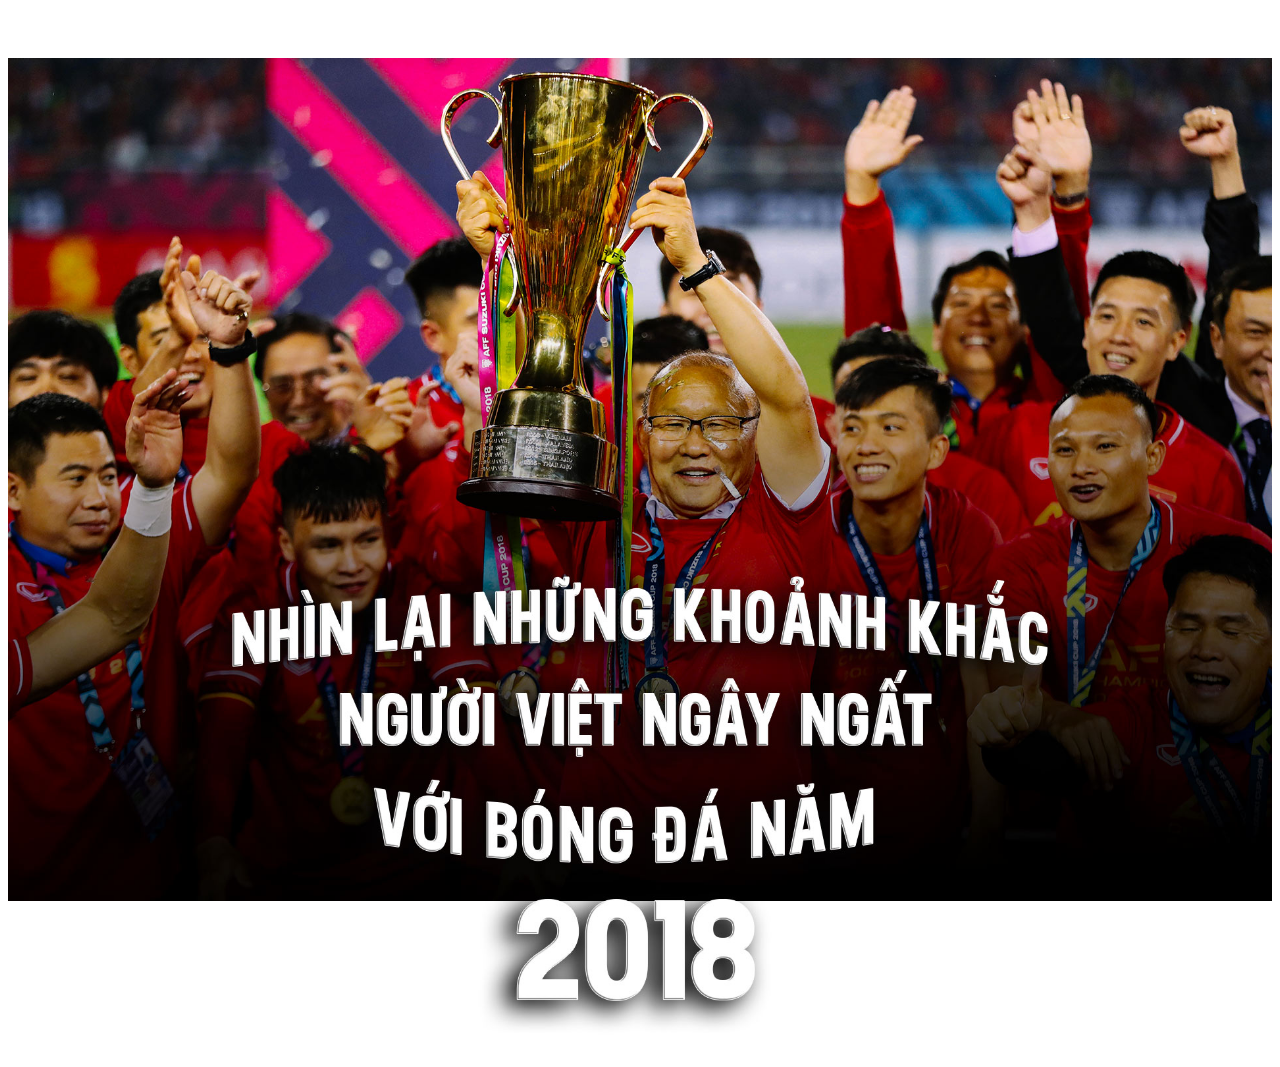
<file: magazine/Mẫu 1 - Ảnh đơn fullpage/index.html>
<!DOCTYPE html>
<html>
<head>
	<meta charset="UTF-8">
	<meta name="viewport" content="width=device-width, initial-scale=1.0">
	<script src="jquery.min.js"></script>
	<script src="wow.min.js"></script>
	<script src="custom.js"></script>
	<link rel="stylesheet" type="text/css" href="animate.min.css">
	<link rel="stylesheet" type="text/css" href="style.css">
</head>
<body>
	<div class="imgFullPage_1anh">
		<div class="mg-wrapper">
			<div class="mg-featured clearfix imgFull_1anh"><img data-df-rules="width>=1600;height>=900;file_size<2MB;type=png,jpg" data-is-df-image alt="" class="fullscreen1 wow fadeIn" data-wow-duration="2.5s" data-wow-offset="10" src="image.jpg" style="visibility: visible; animation-duration: 2.5s; animation-name: fadeIn;"></div>
		</div>
	</div>
</body>
</html>
</file>
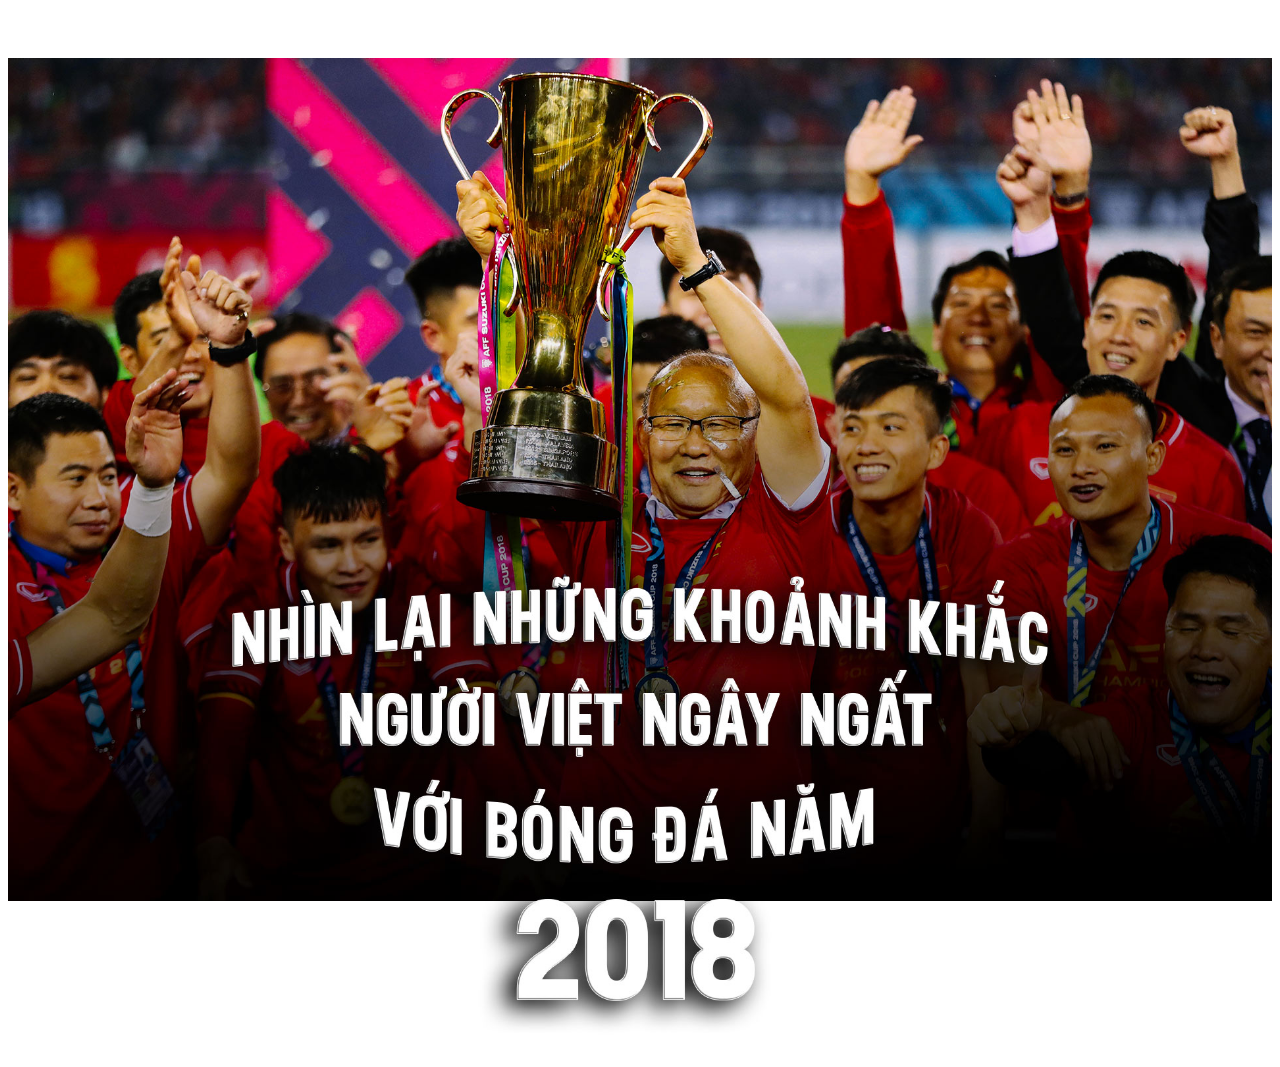
<file: magazine/Mẫu 1- Ảnh đơn fullpage/index.html>
<!DOCTYPE html>
<html>
<head>
	<meta charset="UTF-8">
	<meta name="viewport" content="width=device-width, initial-scale=1.0">
	<script src="jquery.min.js"></script>
	<script src="wow.min.js"></script>
	<script src="custom.js"></script>
	<link rel="stylesheet" type="text/css" href="animate.min.css">
	<link rel="stylesheet" type="text/css" href="style.css">
</head>
<body>
	<div class="imgFullPage">
		<div class="mg-wrapper">
			<div class="mg-featured clearfix imgFull"><img data-df-rules="width>=1600;height>=900;file_size<2MB;type=png,jpg" data-is-df-image alt="" class="fullscreen1 wow fadeIn" data-wow-duration="2.5s" data-wow-offset="10" src="image.jpg" style="visibility: visible; animation-duration: 2.5s; animation-name: fadeIn;"></div>
		</div>
	</div>
</body>
</html>
</file>
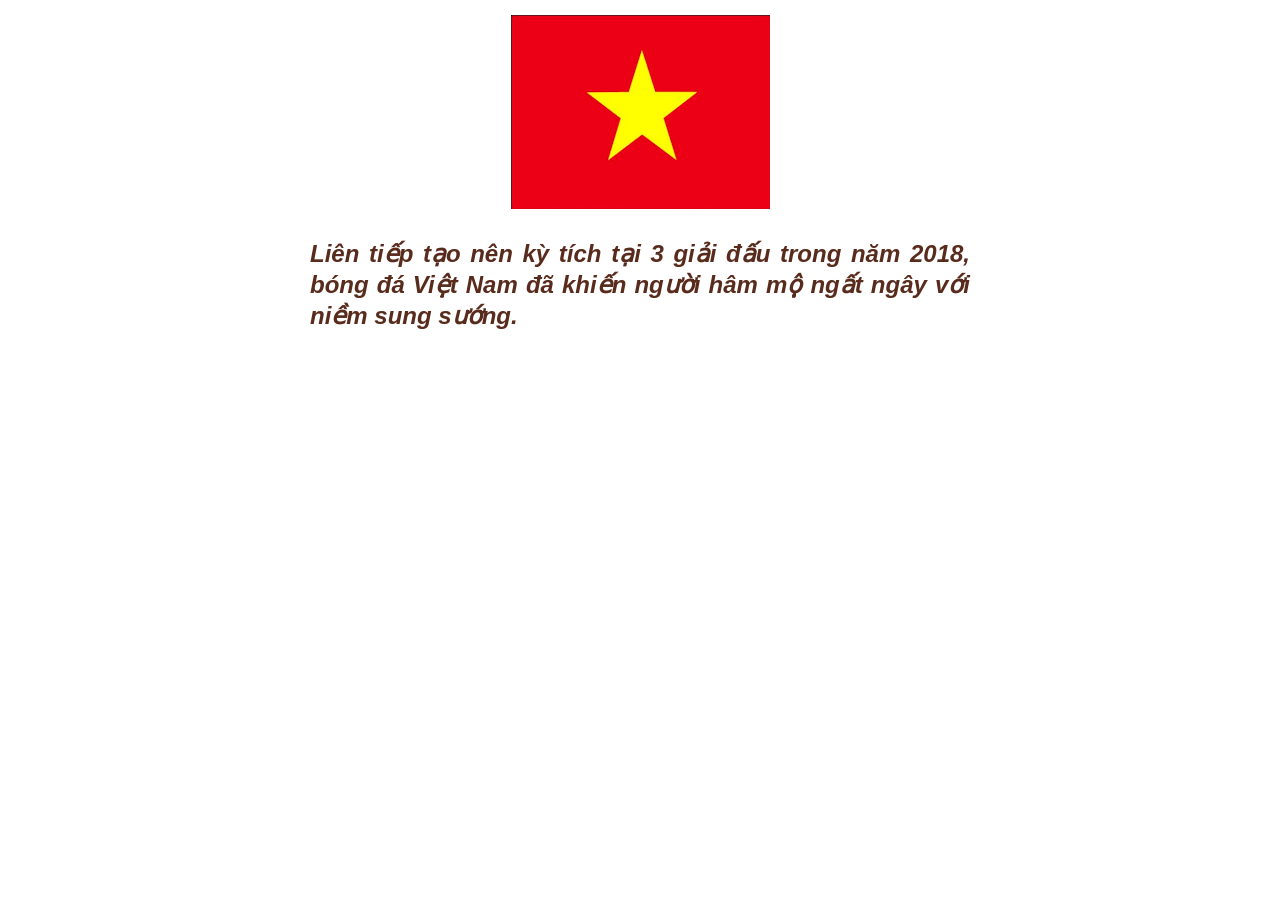
<file: magazine/Mẫu 10 - Ảnh nhỏ phía trên, text phía dưới - hiệu ứng trượt từ phải vào/index.html>
<!DOCTYPE html>
<html>
<head>
	<meta charset="UTF-8">
	<meta name="viewport" content="width=device-width, initial-scale=1.0">
	<script src="jquery.min.js"></script>
	<script src="wow.min.js"></script>
	<script src="custom.js"></script>
	<link rel="stylesheet" type="text/css" href="animate.min.css">
	<link rel="stylesheet" type="text/css" href="style.css">
</head>
<body>
	<div class="imgText_660px">
		<div class="mg-wrapper">
			<div class="mg-leftanhright clearfix imgTop-textBottom">
				<div class="container-inner">
					<div class="wrapper-contain">
						<p class="mg-text-center"><img data-is-df-image data-df-rules="width<=1920;height<=1080;file_size<5MB;type=png,jpg" alt="" class="fullscreen wow slideInRight" data-wow-duration="2.5s" data-wow-offset="10" src="image.png" style="visibility: visible; animation-duration: 2.5s; animation-name: slideInRight;"></p>
						<div data-is-df-paragraph class="name">
							Liên tiếp tạo nên kỳ tích tại 3 giải đấu trong năm 2018, bóng đá Việt Nam đã khiến người hâm mộ ngất ngây với niềm sung sướng.
						</div>
					</div>
				</div>
			</div>
		</div>
	</div>
</body>
</html>
</file>
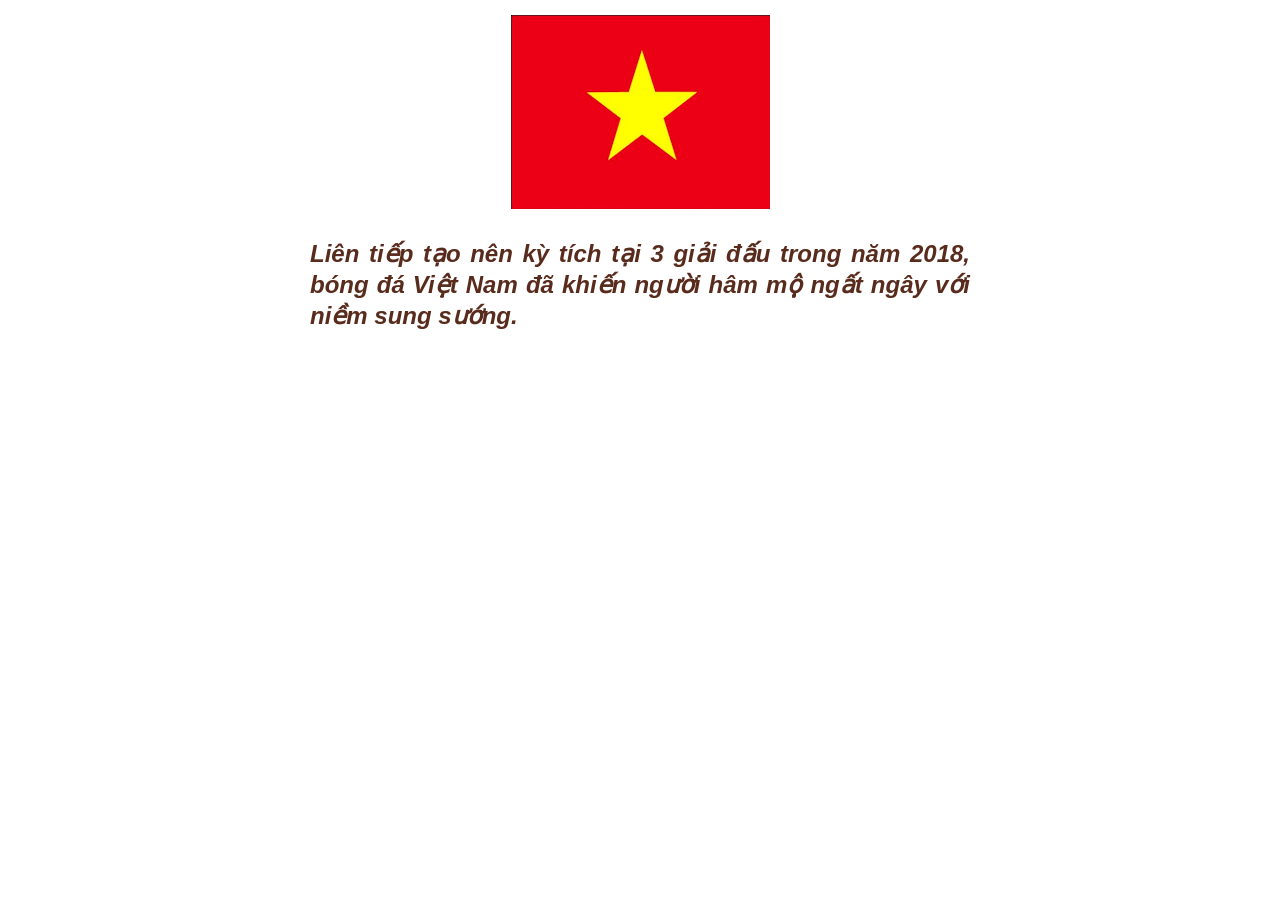
<file: magazine/Mẫu 11 - Ảnh nhỏ phía trên, text phía dưới - hiệu ứng trượt từ dưới lên/index.html>
<!DOCTYPE html>
<html>
<head>
	<meta charset="UTF-8">
	<meta name="viewport" content="width=device-width, initial-scale=1.0">
	<script src="jquery.min.js"></script>
	<script src="wow.min.js"></script>
	<script src="custom.js"></script>
	<link rel="stylesheet" type="text/css" href="animate.min.css">
	<link rel="stylesheet" type="text/css" href="style.css">
</head>
<body>
	<div class="imgText_660px">
		<div class="mg-wrapper">
			<div class="mg-leftanhright clearfix imgTop-textBottom">
				<div class="container-inner">
					<div class="wrapper-contain">
						<p class="mg-text-center"><img data-is-df-image data-df-rules="width<=1920;height<=1080;file_size<5MB;type=png,jpg" alt="" class="fullscreen wow slideInUp" data-wow-duration="2s" data-wow-offset="10" src="image.png" style="visibility: visible; animation-duration: 2s; animation-name: slideInUp;"></p>
						<div data-is-df-paragraph class="name">
							Liên tiếp tạo nên kỳ tích tại 3 giải đấu trong năm 2018, bóng đá Việt Nam đã khiến người hâm mộ ngất ngây với niềm sung sướng.
						</div>
					</div>
				</div>
			</div>
		</div>
	</div>
</body>
</html>
</file>
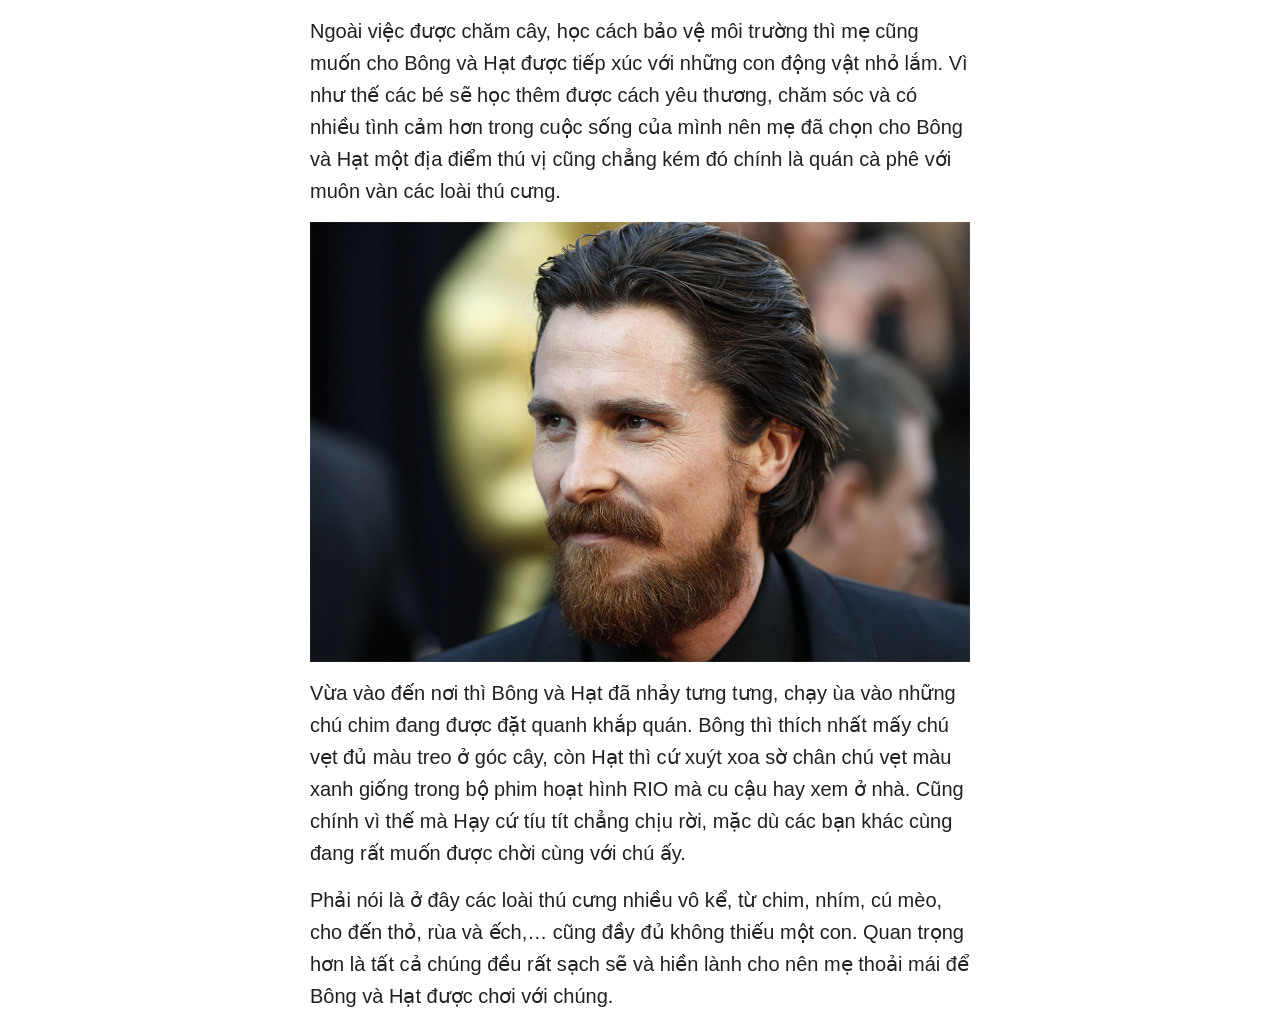
<file: magazine/Mẫu 12 - Ảnh đơn ở giữa text - hiệu ứng ảnh zoom/index.html>
<!DOCTYPE html>
<html>
<head>
	<meta charset="UTF-8">
	<meta name="viewport" content="width=device-width, initial-scale=1.0">
	<script src="jquery.min.js"></script>
	<script src="wow.min.js"></script>
	<script src="custom.js"></script>
	<link rel="stylesheet" type="text/css" href="animate.min.css">
	<link rel="stylesheet" type="text/css" href="style.css">
</head>
<body>
	<div class="anhGiuaText_660px">
		<div class="mg-wrapper clearfix">
			<div class="mg-section-six mg-section">
				<div class="mg-container">
					<div class="width-750" data-is-df-paragraph="" data-df-rules="word_count<1000">
						<p>Ngoài việc được chăm cây, học cách bảo vệ môi trường thì mẹ cũng muốn cho Bông và Hạt được tiếp xúc với những con động vật nhỏ lắm. Vì như thế các bé sẽ học thêm được cách yêu thương, chăm sóc và có nhiều tình cảm hơn trong cuộc sống của mình nên mẹ đã chọn cho Bông và Hạt một địa điểm thú vị cũng chẳng kém đó chính là quán cà phê với muôn vàn các loài thú cưng.</p>
					</div>

					<p><img class="fullscreen mg-anhcenter wow zoomIn" data-wow-duration="2.5s" data-wow-offset="10" data-df-rules="width>=900;height>=600;file_size<1MB;type=png,jpg" data-is-df-image="" src="tp6.png" alt=""></p>

					<div class="width-750" data-is-df-paragraph="" data-df-rules="word_count<1000">
						<p>Vừa vào đến nơi thì Bông và Hạt đã nhảy tưng tưng, chạy ùa vào những chú chim đang được đặt quanh khắp quán. Bông thì thích nhất mấy chú vẹt đủ màu treo ở góc cây, còn Hạt thì cứ xuýt xoa sờ chân chú vẹt màu xanh giống trong bộ phim hoạt hình RIO mà cu cậu hay xem ở nhà. Cũng chính vì thế mà Hạy cứ tíu tít chẳng chịu rời, mặc dù các bạn khác cùng đang rất muốn được chời cùng với chú ấy.</p>

						<p>Phải nói là ở đây các loài thú cưng nhiều vô kể, từ chim, nhím, cú mèo, cho đến thỏ, rùa và ếch,… cũng đầy đủ không thiếu một con. Quan trọng hơn là tất cả chúng đều rất sạch sẽ và hiền lành cho nên mẹ thoải mái để Bông và Hạt được chơi với chúng.</p>
					</div>
				</div>
			</div>
		</div>
	</div>
</body>
</html>
</file>
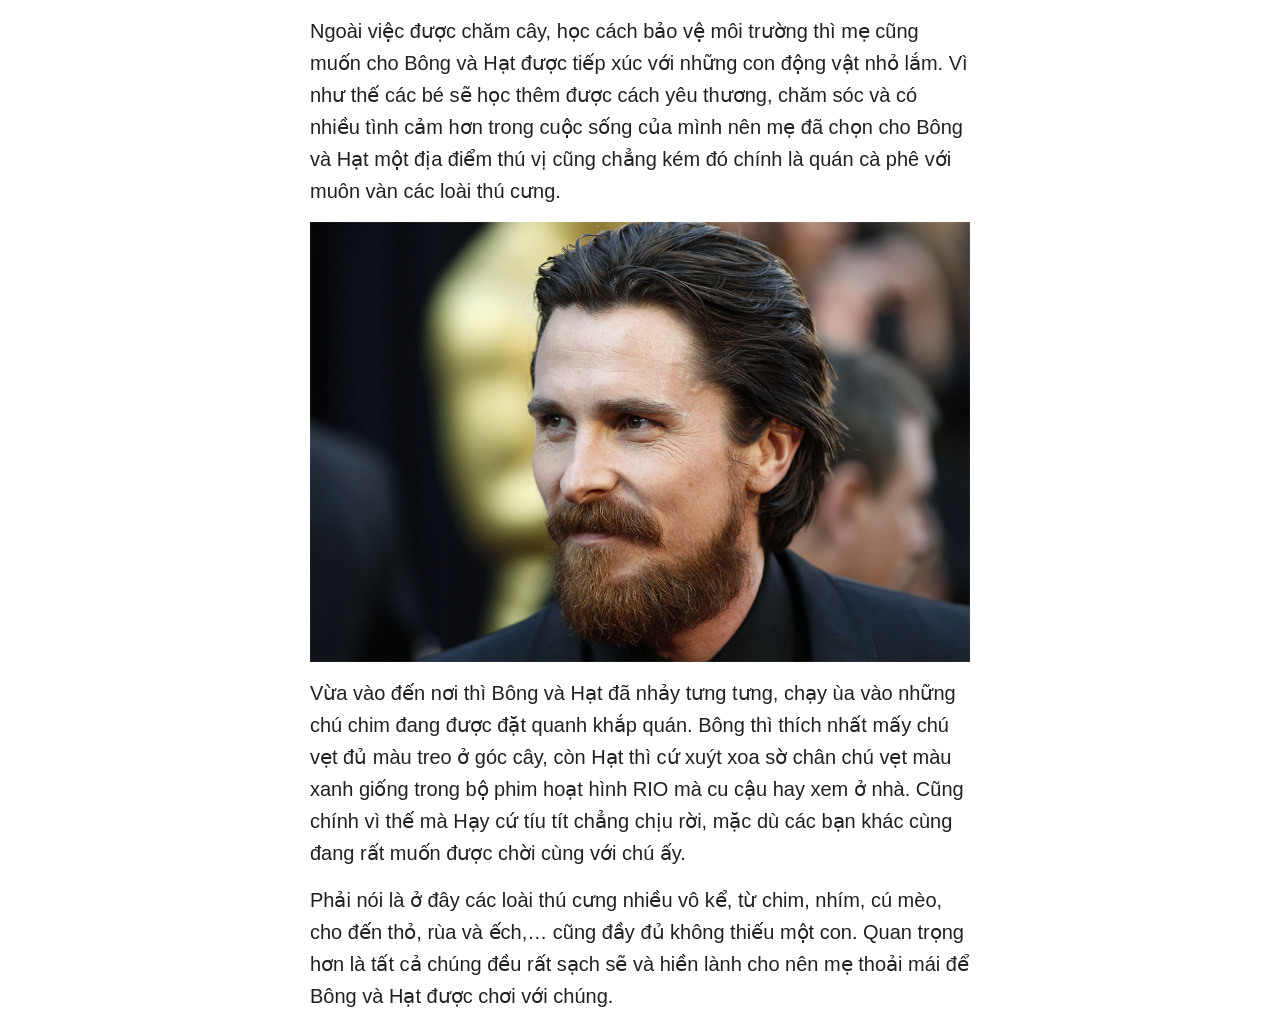
<file: magazine/Mẫu 13 - Ảnh đơn ở giữa text - hiệu ứng ảnh trượt từ trên xuống/index.html>
<!DOCTYPE html>
<html>
<head>
	<meta charset="UTF-8">
	<meta name="viewport" content="width=device-width, initial-scale=1.0">
	<script src="jquery.min.js"></script>
	<script src="wow.min.js"></script>
	<script src="custom.js"></script>
	<link rel="stylesheet" type="text/css" href="animate.min.css">
	<link rel="stylesheet" type="text/css" href="style.css">
</head>
<body>
	<div class="anhGiuaText_660px">
		<div class="mg-wrapper clearfix">
			<div class="mg-section-six mg-section">
				<div class="mg-container">
					<div class="width-750" data-is-df-paragraph="" data-df-rules="word_count<1000">
						<p>Ngoài việc được chăm cây, học cách bảo vệ môi trường thì mẹ cũng muốn cho Bông và Hạt được tiếp xúc với những con động vật nhỏ lắm. Vì như thế các bé sẽ học thêm được cách yêu thương, chăm sóc và có nhiều tình cảm hơn trong cuộc sống của mình nên mẹ đã chọn cho Bông và Hạt một địa điểm thú vị cũng chẳng kém đó chính là quán cà phê với muôn vàn các loài thú cưng.</p>
					</div>

					<p><img class="fullscreen mg-anhcenter wow slideInDown" data-wow-duration="2s" data-wow-offset="10" data-df-rules="width>=900;height>=600;file_size<1MB;type=png,jpg" data-is-df-image="" src="tp6.png" alt=""></p>

					<div class="width-750" data-is-df-paragraph="" data-df-rules="word_count<1000">
						<p>Vừa vào đến nơi thì Bông và Hạt đã nhảy tưng tưng, chạy ùa vào những chú chim đang được đặt quanh khắp quán. Bông thì thích nhất mấy chú vẹt đủ màu treo ở góc cây, còn Hạt thì cứ xuýt xoa sờ chân chú vẹt màu xanh giống trong bộ phim hoạt hình RIO mà cu cậu hay xem ở nhà. Cũng chính vì thế mà Hạy cứ tíu tít chẳng chịu rời, mặc dù các bạn khác cùng đang rất muốn được chời cùng với chú ấy.</p>

						<p>Phải nói là ở đây các loài thú cưng nhiều vô kể, từ chim, nhím, cú mèo, cho đến thỏ, rùa và ếch,… cũng đầy đủ không thiếu một con. Quan trọng hơn là tất cả chúng đều rất sạch sẽ và hiền lành cho nên mẹ thoải mái để Bông và Hạt được chơi với chúng.</p>
					</div>
				</div>
			</div>
		</div>
	</div>
</body>
</html>
</file>
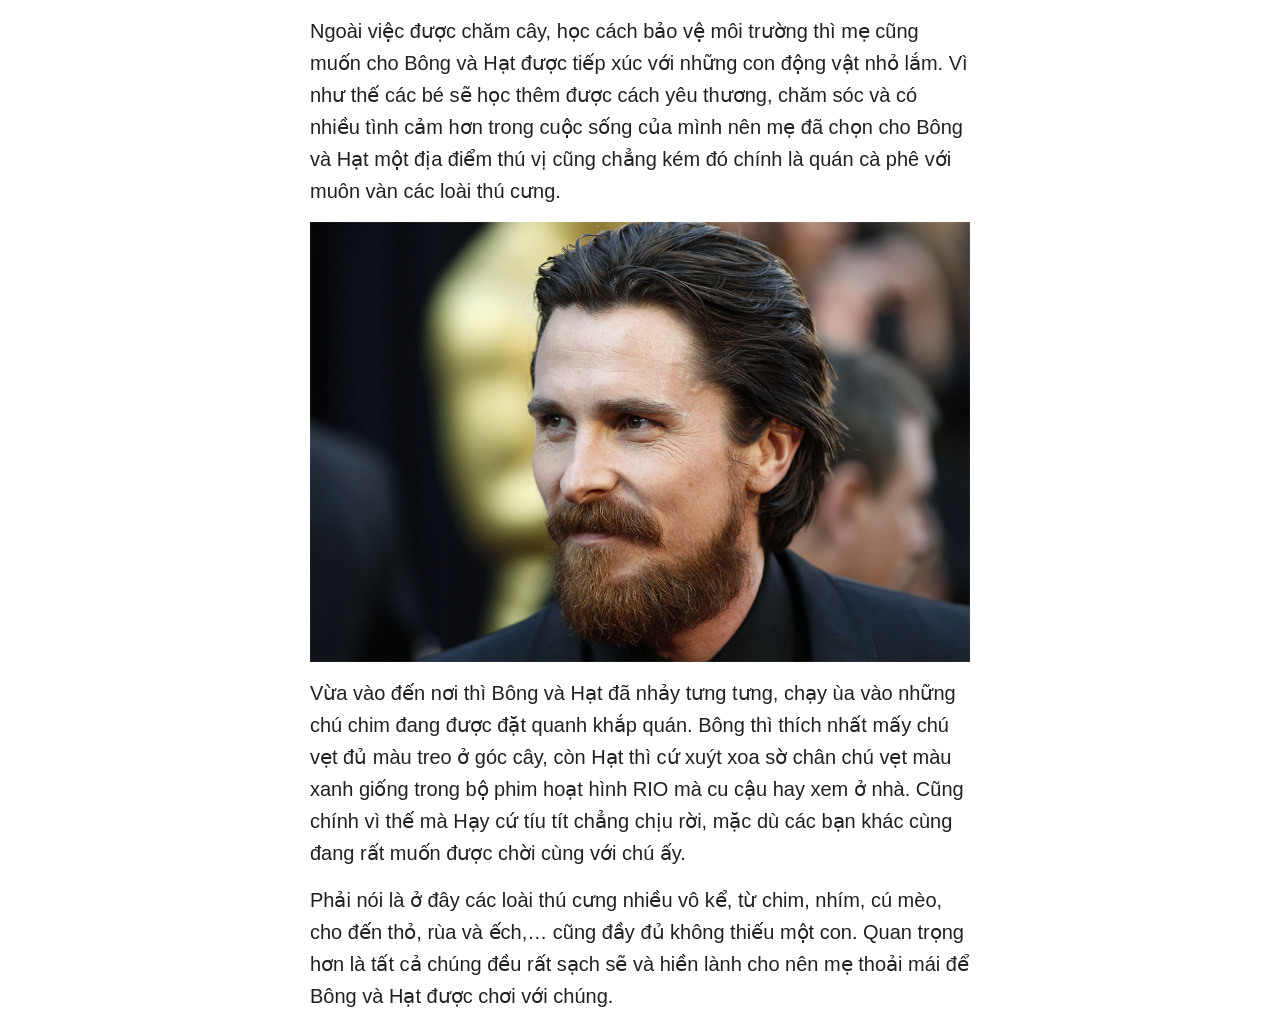
<file: magazine/Mẫu 14 - Ảnh đơn ở giữa text - hiệu ứng ảnh trượt từ phải vào/index.html>
<!DOCTYPE html>
<html>
<head>
	<meta charset="UTF-8">
	<meta name="viewport" content="width=device-width, initial-scale=1.0">
	<script src="jquery.min.js"></script>
	<script src="wow.min.js"></script>
	<script src="custom.js"></script>
	<link rel="stylesheet" type="text/css" href="animate.min.css">
	<link rel="stylesheet" type="text/css" href="style.css">
</head>
<body>
	<div class="anhGiuaText_660px">
		<div class="mg-wrapper clearfix">
			<div class="mg-section-six mg-section">
				<div class="mg-container">
					<div class="width-750" data-is-df-paragraph="" data-df-rules="word_count<1000">
						<p>Ngoài việc được chăm cây, học cách bảo vệ môi trường thì mẹ cũng muốn cho Bông và Hạt được tiếp xúc với những con động vật nhỏ lắm. Vì như thế các bé sẽ học thêm được cách yêu thương, chăm sóc và có nhiều tình cảm hơn trong cuộc sống của mình nên mẹ đã chọn cho Bông và Hạt một địa điểm thú vị cũng chẳng kém đó chính là quán cà phê với muôn vàn các loài thú cưng.</p>
					</div>

					<p><img class="fullscreen mg-anhcenter wow slideInRight" data-wow-duration="2.5s" data-wow-offset="10" data-df-rules="width>=900;height>=600;file_size<1MB;type=png,jpg" data-is-df-image="" src="tp6.png" alt=""></p>

					<div class="width-750" data-is-df-paragraph="" data-df-rules="word_count<1000">
						<p>Vừa vào đến nơi thì Bông và Hạt đã nhảy tưng tưng, chạy ùa vào những chú chim đang được đặt quanh khắp quán. Bông thì thích nhất mấy chú vẹt đủ màu treo ở góc cây, còn Hạt thì cứ xuýt xoa sờ chân chú vẹt màu xanh giống trong bộ phim hoạt hình RIO mà cu cậu hay xem ở nhà. Cũng chính vì thế mà Hạy cứ tíu tít chẳng chịu rời, mặc dù các bạn khác cùng đang rất muốn được chời cùng với chú ấy.</p>

						<p>Phải nói là ở đây các loài thú cưng nhiều vô kể, từ chim, nhím, cú mèo, cho đến thỏ, rùa và ếch,… cũng đầy đủ không thiếu một con. Quan trọng hơn là tất cả chúng đều rất sạch sẽ và hiền lành cho nên mẹ thoải mái để Bông và Hạt được chơi với chúng.</p>
					</div>
				</div>
			</div>
		</div>
	</div>
</body>
</html>
</file>
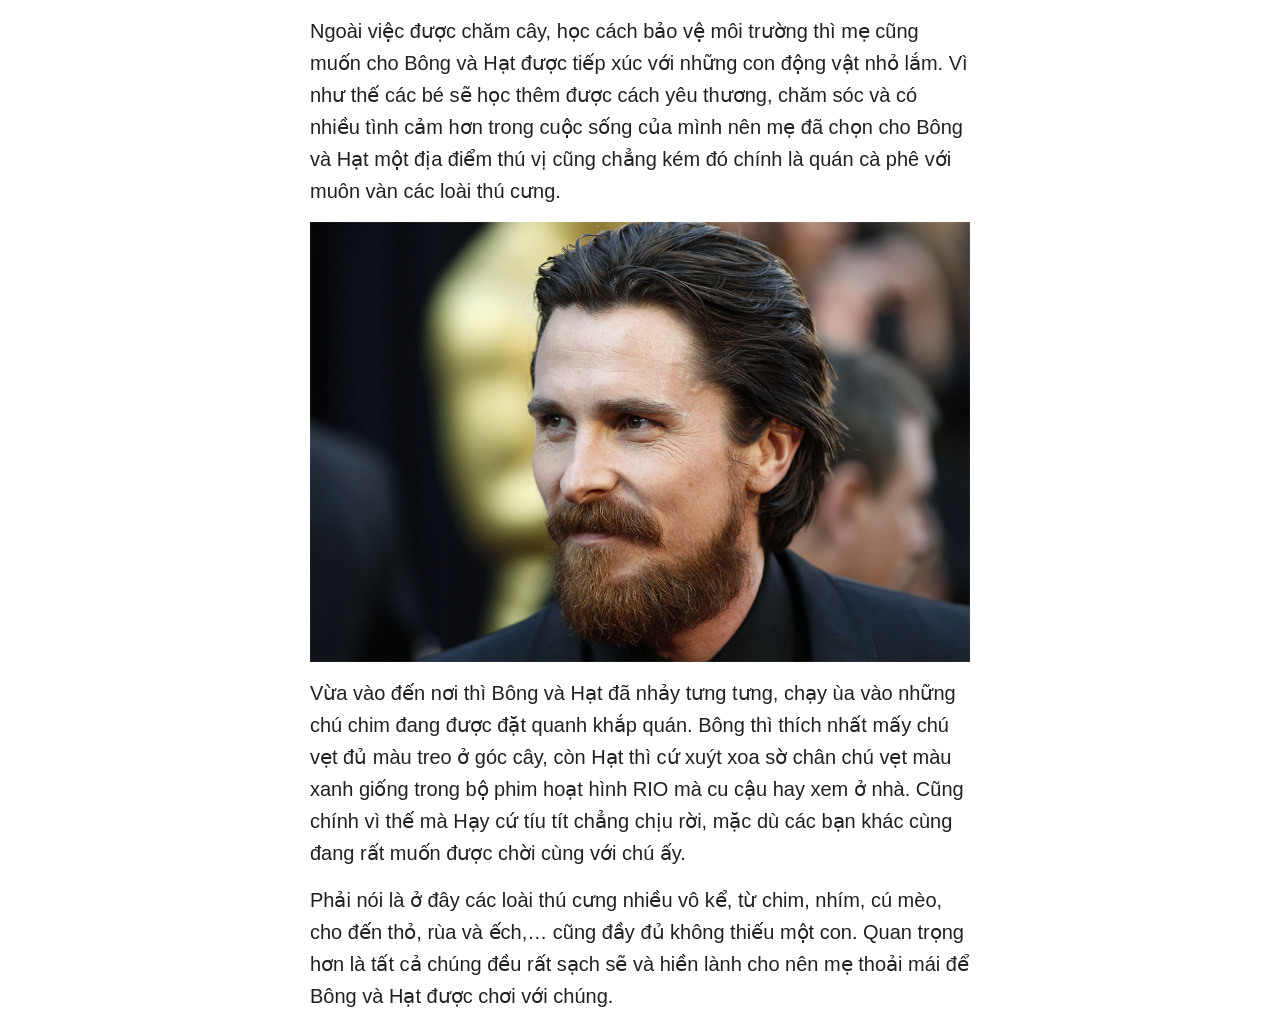
<file: magazine/Mẫu 14 - Ảnh đơn ở giữa text - hiệu ứng ảnh trượt từ trái vào/index.html>
<!DOCTYPE html>
<html>
<head>
	<meta charset="UTF-8">
	<meta name="viewport" content="width=device-width, initial-scale=1.0">
	<script src="jquery.min.js"></script>
	<script src="wow.min.js"></script>
	<script src="custom.js"></script>
	<link rel="stylesheet" type="text/css" href="animate.min.css">
	<link rel="stylesheet" type="text/css" href="style.css">
</head>
<body>
	<div class="anhGiuaText_660px">
		<div class="mg-wrapper clearfix">
			<div class="mg-section-six mg-section">
				<div class="mg-container">
					<div class="width-750" data-is-df-paragraph="" data-df-rules="word_count<1000">
						<p>Ngoài việc được chăm cây, học cách bảo vệ môi trường thì mẹ cũng muốn cho Bông và Hạt được tiếp xúc với những con động vật nhỏ lắm. Vì như thế các bé sẽ học thêm được cách yêu thương, chăm sóc và có nhiều tình cảm hơn trong cuộc sống của mình nên mẹ đã chọn cho Bông và Hạt một địa điểm thú vị cũng chẳng kém đó chính là quán cà phê với muôn vàn các loài thú cưng.</p>
					</div>

					<p><img class="fullscreen mg-anhcenter wow slideInLeft" data-wow-duration="2.5s" data-wow-offset="10" data-df-rules="width>=900;height>=600;file_size<1MB;type=png,jpg" data-is-df-image="" src="tp6.png" alt=""></p>

					<div class="width-750" data-is-df-paragraph="" data-df-rules="word_count<1000">
						<p>Vừa vào đến nơi thì Bông và Hạt đã nhảy tưng tưng, chạy ùa vào những chú chim đang được đặt quanh khắp quán. Bông thì thích nhất mấy chú vẹt đủ màu treo ở góc cây, còn Hạt thì cứ xuýt xoa sờ chân chú vẹt màu xanh giống trong bộ phim hoạt hình RIO mà cu cậu hay xem ở nhà. Cũng chính vì thế mà Hạy cứ tíu tít chẳng chịu rời, mặc dù các bạn khác cùng đang rất muốn được chời cùng với chú ấy.</p>

						<p>Phải nói là ở đây các loài thú cưng nhiều vô kể, từ chim, nhím, cú mèo, cho đến thỏ, rùa và ếch,… cũng đầy đủ không thiếu một con. Quan trọng hơn là tất cả chúng đều rất sạch sẽ và hiền lành cho nên mẹ thoải mái để Bông và Hạt được chơi với chúng.</p>
					</div>
				</div>
			</div>
		</div>
	</div>
</body>
</html>
</file>
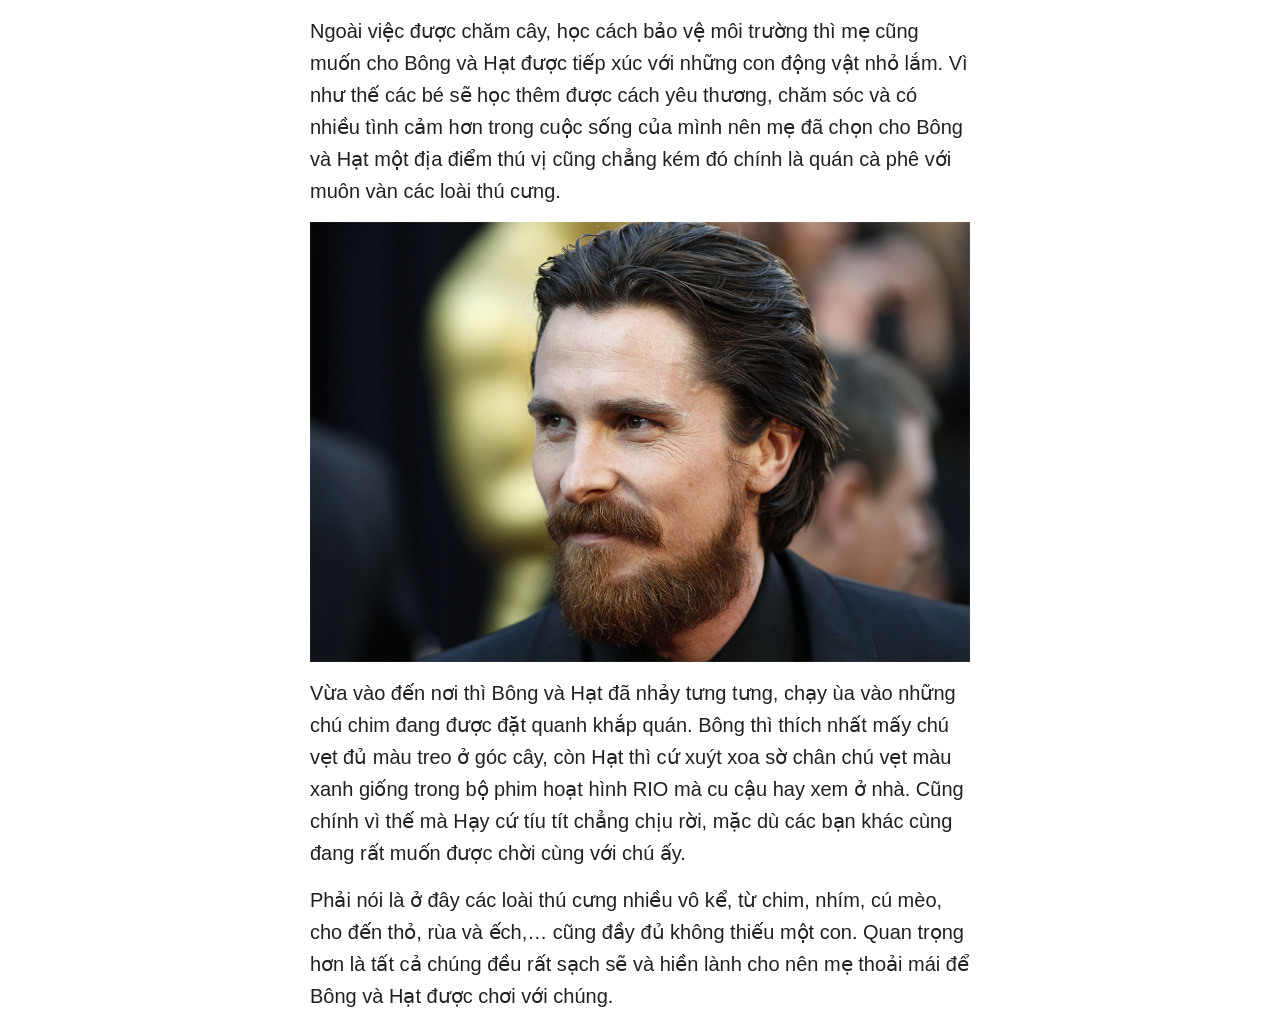
<file: magazine/Mẫu 15 - Ảnh đơn ở giữa text - hiệu ứng trượt từ dưới lên/index.html>
<!DOCTYPE html>
<html>
<head>
	<meta charset="UTF-8">
	<meta name="viewport" content="width=device-width, initial-scale=1.0">
	<script src="jquery.min.js"></script>
	<script src="wow.min.js"></script>
	<script src="custom.js"></script>
	<link rel="stylesheet" type="text/css" href="animate.min.css">
	<link rel="stylesheet" type="text/css" href="style.css">
</head>
<body>
	<div class="anhGiuaText_660px">
		<div class="mg-wrapper clearfix">
			<div class="mg-section-six mg-section">
				<div class="mg-container">
					<div class="width-750" data-is-df-paragraph="" data-df-rules="word_count<1000">
						<p>Ngoài việc được chăm cây, học cách bảo vệ môi trường thì mẹ cũng muốn cho Bông và Hạt được tiếp xúc với những con động vật nhỏ lắm. Vì như thế các bé sẽ học thêm được cách yêu thương, chăm sóc và có nhiều tình cảm hơn trong cuộc sống của mình nên mẹ đã chọn cho Bông và Hạt một địa điểm thú vị cũng chẳng kém đó chính là quán cà phê với muôn vàn các loài thú cưng.</p>
					</div>

					<p><img class="fullscreen mg-anhcenter wow slideInUp" data-wow-duration="2s" data-wow-offset="10" data-df-rules="width>=900;height>=600;file_size<1MB;type=png,jpg" data-is-df-image="" src="tp6.png" alt=""></p>

					<div class="width-750" data-is-df-paragraph="" data-df-rules="word_count<1000">
						<p>Vừa vào đến nơi thì Bông và Hạt đã nhảy tưng tưng, chạy ùa vào những chú chim đang được đặt quanh khắp quán. Bông thì thích nhất mấy chú vẹt đủ màu treo ở góc cây, còn Hạt thì cứ xuýt xoa sờ chân chú vẹt màu xanh giống trong bộ phim hoạt hình RIO mà cu cậu hay xem ở nhà. Cũng chính vì thế mà Hạy cứ tíu tít chẳng chịu rời, mặc dù các bạn khác cùng đang rất muốn được chời cùng với chú ấy.</p>

						<p>Phải nói là ở đây các loài thú cưng nhiều vô kể, từ chim, nhím, cú mèo, cho đến thỏ, rùa và ếch,… cũng đầy đủ không thiếu một con. Quan trọng hơn là tất cả chúng đều rất sạch sẽ và hiền lành cho nên mẹ thoải mái để Bông và Hạt được chơi với chúng.</p>
					</div>
				</div>
			</div>
		</div>
	</div>
</body>
</html>
</file>
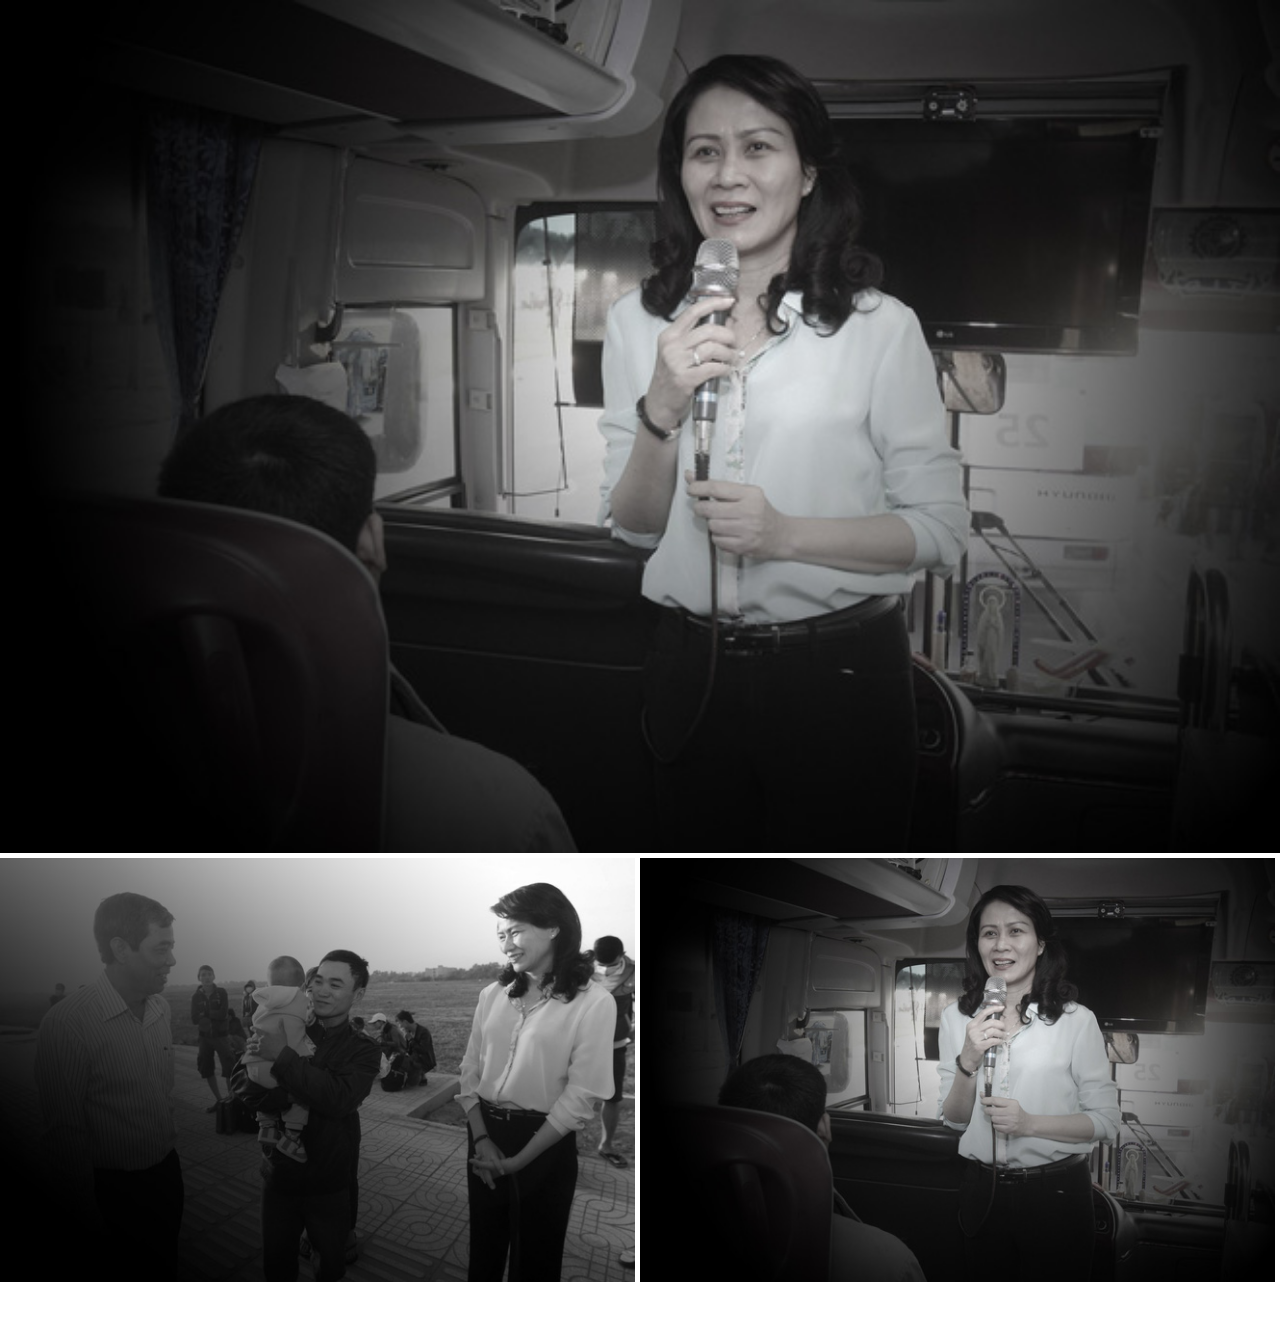
<file: magazine/Mẫu 16 - Chùm 3 ảnh 1 trên 2 dưới/index.html>
<!DOCTYPE html>
<html>
<head>
	<meta charset="UTF-8">
	<meta name="viewport" content="width=device-width, initial-scale=1.0">
	<script src="jquery.min.js"></script>
	<script src="wow.min.js"></script>
	<script src="custom.js"></script>
	<link rel="stylesheet" type="text/css" href="animate.min.css">
	<link rel="stylesheet" type="text/css" href="style.css">
</head>
<body>
	<div class="threePic">
		<div class="mg-wrapper twoImg">
			<div class="mg-leftanhright clearfix">
				<div class="container-inner">
					<div class="text-center">
						<p>
							<img data-is-df-image alt="" class="fullscreen1 wow fadeInDown" src="image1.jpg" style="visibility: visible; animation-duration: 1.5s; animation-name: fadeInDown;">
						</p>
						<p>
							<span class="col_1_3"><span class="row_1_2"><img data-is-df-image alt="" class="fullscreen1 wow fadeInLeft" src="image.jpg" style="visibility: visible; animation-duration: 1.5s; animation-name: fadeInLeft;"></span> </span> 
						</p>
						<p>
							<span class="col_1_3"> <span class="row_1_2"><img data-is-df-image alt="" class="fullscreen1 wow fadeInDown" src="image1.jpg" style="visibility: visible; animation-duration: 1.5s; animation-name: fadeInDown;"></span> </span>
						</p>
					</div>
				</div>
			</div>
		</div>
	</div>
</body>
</html>
</file>
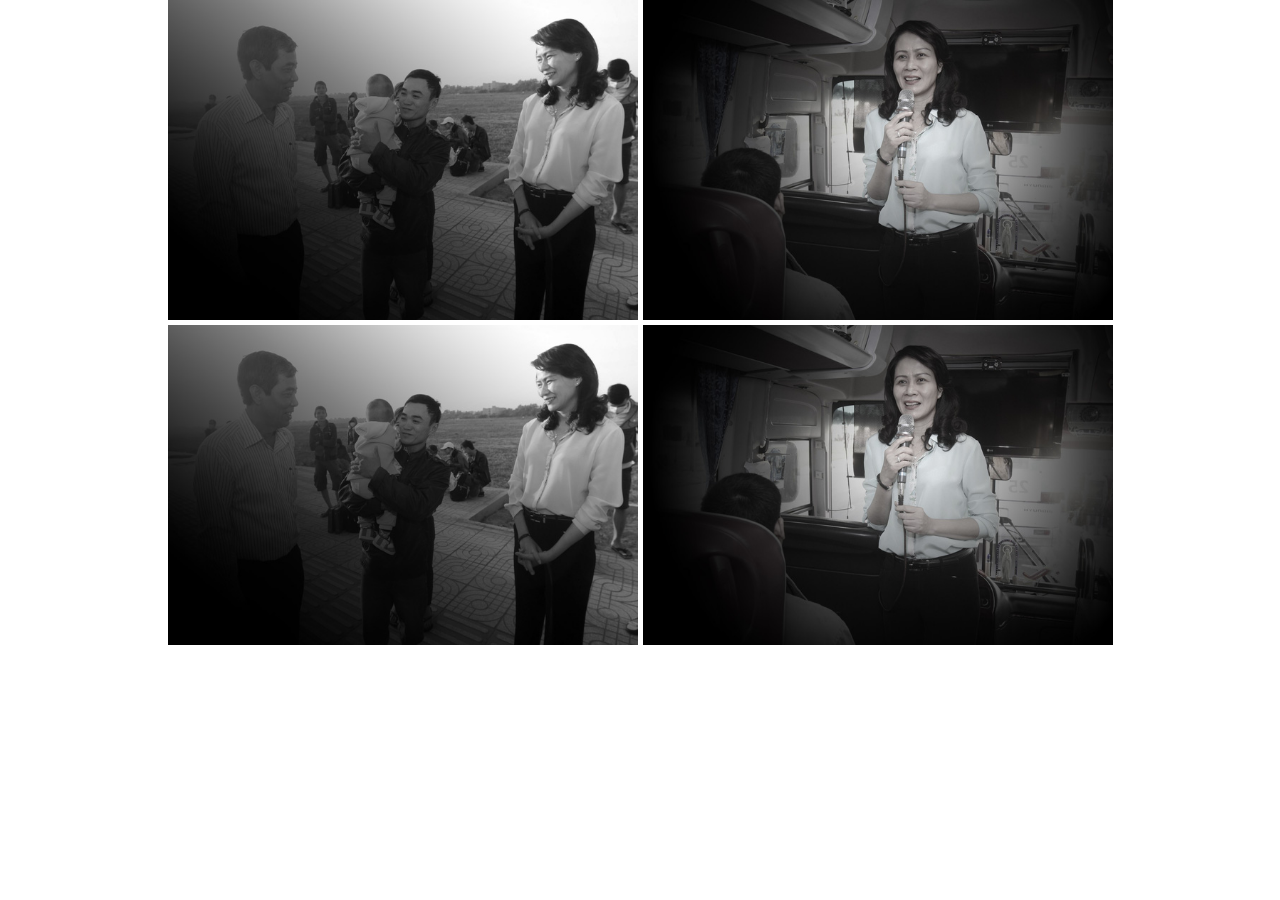
<file: magazine/Mẫu 17 - Chùm 4 ảnh cùng kích thước_ 2 trên 2 dưới/index.html>
<!DOCTYPE html>
<html>
<head>
	<meta charset="UTF-8">
	<meta name="viewport" content="width=device-width, initial-scale=1.0">
	<script src="jquery.min.js"></script>
	<script src="wow.min.js"></script>
	<script src="custom.js"></script>
	<link rel="stylesheet" type="text/css" href="animate.min.css">
	<link rel="stylesheet" type="text/css" href="style.css">
</head>
<body>
	<div class="fourPic">
		<div class="mg-wrapper twoImg">
			<div class="mg-leftanhright clearfix">
				<div class="container-inner">
					<div class="text-center">
						<span class="col_1_3"><span class="row_1_2"><p><img data-is-df-image alt="" class="fullscreen1 wow fadeInLeft" src="image.jpg" style="visibility: visible; animation-duration: 1.5s; animation-name: fadeInLeft;" data-df-rules="width<=470;file_size<5MB;type=png,jpg"></p></span></span> 
						<span class="col_1_3"><span class="row_1_2"><p><img data-is-df-image alt="" class="fullscreen1 wow fadeInDown" src="image1.jpg" style="visibility: visible; animation-duration: 1.5s; animation-name: fadeInDown;" data-df-rules="width<=470;file_size<5MB;type=png,jpg"></p></span></span>

						<span class="col_1_3"><span class="row_1_2"><p><img data-is-df-image alt="" class="fullscreen1 wow fadeInLeft" src="image.jpg" style="visibility: visible; animation-duration: 1.5s; animation-name: fadeInLeft;" data-df-rules="width<=470;file_size<5MB;type=png,jpg"></p></span></span> 
						<span class="col_1_3"><span class="row_1_2"><p><img data-is-df-image alt="" class="fullscreen1 wow fadeInDown" src="image1.jpg" style="visibility: visible; animation-duration: 1.5s; animation-name: fadeInDown;" data-df-rules="width<=470;file_size<5MB;type=png,jpg"></p></span></span>
					</div>
				</div>
			</div>
		</div>
	</div>
</body>
</html>
</file>
<file: magazine/Mẫu 1 - Ảnh đơn fullpage/style.css>
.imgFullPage_1anh{
	padding-top: 50px;
}
.imgFullPage_1anh .clearfix{
	clear: both;
}
.imgFullPage_1anh *, .imgFullPage_1anh *:before, .imgFullPage_1anh *:after{
	-webkit-box-sizing: border-box;
	-moz-box-sizing: border-box;
	-ms-box-sizing: border-box;
	box-sizing: border-box;
}
.imgFullPage_1anh .mg-leftright, .imgFullPage_1anh .mg-leftanhright {
	padding: 0px;
}
.imgFullPage_1anh .container-inner{
	width: 1530px;
	margin: 0 auto;
	text-align: justify;
}
.imgFullPage_1anh .wrapper-contain{
	width: 80%;
	margin: 0 auto;
	padding-top: 0px;
	padding-bottom: 10px;
}
.imgFullPage_1anh .mg-text-center{
	text-align: center;
}
.imgFullPage_1anh .wow{
	visibility: hidden;
}
.imgFullPage_1anh .fullscreen{
	max-width: 100%;
	height: auto;
	width: auto;
}
.imgFullPage_1anh .fullscreen1{
	max-width: 100%;
	height: auto;
	width: 100%;
}
.imgFullPage_1anh .col_1_3{
	width: 50%;
	float: left;
	position: relative;
}
.imgFullPage_1anh .row_1_2 {
	float: left;
	width: 96%;
}
.imgFullPage_1anh .imgFull_1anh{
	margin-bottom: 5px;
}

@media (min-width: 800px){
	.imgFullPage_1anh .container-inner {
		width: 750px;
	}
	.imgFullPage_1anh .wrapper-contain{
		font-size: 22px;
	}
}
@media (min-width: 992px){
	.imgFullPage_1anh .container-inner {
		width: 970px;
	}
}
@media (min-width: 1200px) {
	.imgFullPage_1anh .container-inner {
		width: 1004px;
	}
}
/*end pc*/

@media only screen and (max-width: 800px){
	.imgFullPage_1anh .mg-leftright, .imgFullPage_1anh .mg-leftanhright{
		padding: 0;
	}
	.imgFullPage_1anh .container-inner{
		width: 100%;
	}
	.imgFullPage_1anh .wrapper-contain{
		width: auto;
		margin: 0px 15px;
		-webkit-box-sizing: border-box;
		-moz-box-sizing: border-box;
		box-sizing: border-box;
	}
}
/*end tablet, mobile*/

@media (max-width: 600px){
	.imgFullPage_1anh .col_1_3 .row_1_2, .imgFullPage_1anh .col_1_2 .row_1_2, .imgFullPage_1anh .col_1_3, .imgFullPage_1anh .col_1_2{
		width: 100%;
	}
}
@media screen and (max-width: 768px) {
	.imgFullPage_1anh{
		padding-top: 67px;
	}
}
/*end mobile*/
</file>
<file: magazine/Mẫu 1- Ảnh đơn fullpage/style.css>
.imgFullPage{
	padding-top: 50px;
}
.imgFullPage .clearfix{
	clear: both;
}
.imgFullPage *, .imgFullPage *:before, .imgFullPage *:after{
	-webkit-box-sizing: border-box;
	-moz-box-sizing: border-box;
	-ms-box-sizing: border-box;
	box-sizing: border-box;
}
.imgFullPage .mg-leftright, .imgFullPage .mg-leftanhright {
	padding: 0px;
}
.imgFullPage .container-inner{
	width: 1530px;
	margin: 0 auto;
	text-align: justify;
}
.imgFullPage .wrapper-contain{
	width: 80%;
	margin: 0 auto;
	padding-top: 0px;
	padding-bottom: 10px;
}
.imgFullPage .mg-text-center{
	text-align: center;
}
.imgFullPage .wow{
	visibility: hidden;
}
.imgFullPage .fullscreen{
	max-width: 100%;
	height: auto;
	width: auto;
}
.imgFullPage .fullscreen1{
	max-width: 100%;
	height: auto;
	width: 100%;
}
.imgFullPage .col_1_3{
	width: 50%;
	float: left;
	position: relative;
}
.imgFullPage .row_1_2 {
	float: left;
	width: 96%;
}
.imgFullPage .imgFull{
	margin-bottom: 5px;
}

@media (min-width: 800px){
	.imgFullPage .container-inner {
		width: 750px;
	}
	.imgFullPage .wrapper-contain{
		font-size: 22px;
	}
}
@media (min-width: 992px){
	.imgFullPage .container-inner {
		width: 970px;
	}
}
@media (min-width: 1200px) {
	.imgFullPage .container-inner {
		width: 1004px;
	}
}
/*end pc*/

@media only screen and (max-width: 800px){
	.imgFullPage .mg-leftright, .imgFullPage .mg-leftanhright{
		padding: 0;
	}
	.imgFullPage .container-inner{
		width: 100%;
	}
	.imgFullPage .wrapper-contain{
		width: auto;
		margin: 0px 15px;
		-webkit-box-sizing: border-box;
		-moz-box-sizing: border-box;
		box-sizing: border-box;
	}
}
/*end tablet, mobile*/

@media (max-width: 600px){
	.imgFullPage .col_1_3 .row_1_2, .imgFullPage .col_1_2 .row_1_2, .imgFullPage .col_1_3, .imgFullPage .col_1_2{
		width: 100%;
	}
}
@media screen and (max-width: 768px) {
	.imgFullPage{
		padding-top: 67px;
	}
}
/*end mobile*/
</file>
<file: magazine/Mẫu 10 - Ảnh nhỏ phía trên, text phía dưới - hiệu ứng trượt từ phải vào/style.css>
.imgText_660px .clearfix{
	clear: both;
}
.imgText_660px *{
	margin: 0 auto;
	font-family: Arial,Helvetica,sans-serif;
}
.imgText_660px *, .imgText_660px *:before, .imgText_660px *:after{
	-webkit-box-sizing: border-box;
	-moz-box-sizing: border-box;
	-ms-box-sizing: border-box;
	box-sizing: border-box;
}
.imgText_660px .mg-leftright, .imgText_660px .mg-leftanhright {
	padding: 0px;
}
.imgText_660px .container-inner{
	width: 1530px;
	margin: 0 auto;
	text-align: justify;
}
.imgText_660px .wrapper-contain{
	width: 660px;
	margin: 0 auto;
	padding: 0 0 10px;
}
.imgText_660px .imgTop-textBottom p{
	font-size: 20px!important;
	line-height: 32px!important;
	margin: 15px 0;
	font-family: Arial,Helvetica,sans-serif;
	font-weight: 400;
	color: #223442;
	overflow: hidden;
}
.imgText_660px .mg-text-center{
	text-align: center;
}
.imgText_660px .wow{
	visibility: hidden;
}
.imgText_660px .fullscreen{
	max-width: 100%;
	height: auto;
	width: auto!important;
}
.imgText_660px .imgTop-textBottom .name{
	font-size: 24px;
	font-weight: 600;
	color: #582b1c;
	font-style: oblique;
	margin: 20px 0px;
	font-family: Arial,Helvetica,sans-serif;
	line-height: 1.3;
}

@media (min-width: 800px){
	.imgText_660px .container-inner {
		width: 750px;
	}
	.imgText_660px .wrapper-contain{
		font-size: 22px;
	}
}
@media (min-width: 992px){
	.imgText_660px .container-inner {
		width: 970px;
	}
}
@media (min-width: 1200px) {
	.imgText_660px .container-inner {
		width: 1004px;
	}
}
/*end pc*/

@media only screen and (max-width: 800px){
	.imgText_660px .mg-leftright, .imgText_660px .mg-leftanhright{
		padding: 0;
	}
	.imgText_660px .container-inner{
		width: 100%;
	}
	.imgText_660px .wrapper-contain{
		width: auto;
		margin: 0px 10px;
		-webkit-box-sizing: border-box;
		-moz-box-sizing: border-box;
		box-sizing: border-box;
	}
	.imgText_660px .imgTop-textBottom p, .imgText_660px .imgTop-textBottom .name{
		font-size: 18px !important;
		line-height: 32px !important;
		margin: 5px 0;
	}
}
/*end tablet, mobile*/
</file>
<file: magazine/Mẫu 11 - Ảnh nhỏ phía trên, text phía dưới - hiệu ứng trượt từ dưới lên/style.css>
.imgText_660px .clearfix{
	clear: both;
}
.imgText_660px *{
	margin: 0 auto;
	font-family: Arial,Helvetica,sans-serif;
}
.imgText_660px *, .imgText_660px *:before, .imgText_660px *:after{
	-webkit-box-sizing: border-box;
	-moz-box-sizing: border-box;
	-ms-box-sizing: border-box;
	box-sizing: border-box;
}
.imgText_660px .mg-leftright, .imgText_660px .mg-leftanhright {
	padding: 0px;
}
.imgText_660px .container-inner{
	width: 1530px;
	margin: 0 auto;
	text-align: justify;
}
.imgText_660px .wrapper-contain{
	width: 660px;
	margin: 0 auto;
	padding: 0 0 10px;
}
.imgText_660px .imgTop-textBottom p{
	font-size: 20px!important;
	line-height: 32px!important;
	margin: 15px 0;
	font-family: Arial,Helvetica,sans-serif;
	font-weight: 400;
	color: #223442;
	overflow: hidden;
}
.imgText_660px .mg-text-center{
	text-align: center;
}
.imgText_660px .wow{
	visibility: hidden;
}
.imgText_660px .fullscreen{
	max-width: 100%;
	height: auto;
	width: auto!important;
}
.imgText_660px .imgTop-textBottom .name{
	font-size: 24px;
	font-weight: 600;
	color: #582b1c;
	font-style: oblique;
	margin: 20px 0px;
	font-family: Arial,Helvetica,sans-serif;
	line-height: 1.3;
}

@media (min-width: 800px){
	.imgText_660px .container-inner {
		width: 750px;
	}
	.imgText_660px .wrapper-contain{
		font-size: 22px;
	}
}
@media (min-width: 992px){
	.imgText_660px .container-inner {
		width: 970px;
	}
}
@media (min-width: 1200px) {
	.imgText_660px .container-inner {
		width: 1004px;
	}
}
/*end pc*/

@media only screen and (max-width: 800px){
	.imgText_660px .mg-leftright, .imgText_660px .mg-leftanhright{
		padding: 0;
	}
	.imgText_660px .container-inner{
		width: 100%;
	}
	.imgText_660px .wrapper-contain{
		width: auto;
		margin: 0px 10px;
		-webkit-box-sizing: border-box;
		-moz-box-sizing: border-box;
		box-sizing: border-box;
	}
	.imgText_660px .imgTop-textBottom p, .imgText_660px .imgTop-textBottom .name{
		font-size: 18px !important;
		line-height: 32px !important;
		margin: 5px 0;
	}
}
/*end tablet, mobile*/
</file>
<file: magazine/Mẫu 12 - Ảnh đơn ở giữa text - hiệu ứng ảnh zoom/style.css>
.anhGiuaText_660px * {margin: 0 auto}
.anhGiuaText_660px .mg-wrapper {
  position: relative;
  box-sizing: border-box;
}
.anhGiuaText_660px .mg-wrapper * {
    box-sizing: border-box;
    font-family: Arial,Helvetica,sans-serif;
    color: #212121;
    line-height: 16px;
}
/*-----End font------*/

/*-----Start Common------*/
.anhGiuaText_660px .mg-wrapper img {
    border: 0;
    display: block;
    width: 100%;
    height: auto;
}
.anhGiuaText_660px .mg-container {
    width: 660px!important;
}
.anhGiuaText_660px .mg-container p {
    font-size: 20px!important;
    line-height: 32px!important;
    margin-bottom: 15px;
    margin-top: 15px;
    font-family: Arial,Helvetica,sans-serif;
}
.anhGiuaText_660px .clearfix, .anhGiuaText_660px .clear {
    clear: both;
}

/*-----Start section 6*/
/*.anhGiuaText_660px .width-750 {
    width: 803px;
    }*/
    .anhGiuaText_660px .mg-layout-normal .width-750 {
        width: 100%;
    }
    /*-----End section 6*/

    @media (min-width: 1024px) {
        .anhGiuaText_660px img[data-src-desktop] {
            content: attr([data-src-desktop], url);
        }
        .anhGiuaText_660px .mg-layout-normal .mg-container {
            width: 100%;
        }
    }
    @media (max-width: 767px) {
        .anhGiuaText_660px .mg-container, .anhGiuaText_660px .width-750 {
            width: 100%!important;
        }
        .anhGiuaText_660px .mg-section {
            padding-left: 10px;
            padding-right: 10px;
        }
        .anhGiuaText_660px .mg-layout-normal .mg-section, .anhGiuaText_660px .mg-layout-infographic .mg-section {
            padding-left: 0;
            padding-right: 0;
        }
        .anhGiuaText_660px .mg-container p{
            font-size: 18px!important;
        }
    }
    /*-----End Common------*/
</file>
<file: magazine/Mẫu 13 - Ảnh đơn ở giữa text - hiệu ứng ảnh trượt từ trên xuống/style.css>
.anhGiuaText_660px * {margin: 0 auto}
.anhGiuaText_660px .mg-wrapper {
  position: relative;
  box-sizing: border-box;
}
.anhGiuaText_660px .mg-wrapper * {
    box-sizing: border-box;
    font-family: Arial,Helvetica,sans-serif;
    color: #212121;
    line-height: 16px;
}
/*-----End font------*/

/*-----Start Common------*/
.anhGiuaText_660px .mg-wrapper img {
    border: 0;
    display: block;
    width: 100%;
    height: auto;
}
.anhGiuaText_660px .mg-container {
    width: 660px!important;
}
.anhGiuaText_660px .mg-container p {
    font-size: 20px!important;
    line-height: 32px!important;
    margin-bottom: 15px;
    margin-top: 15px;
    font-family: Arial,Helvetica,sans-serif;
    overflow: hidden;
}
.anhGiuaText_660px .clearfix, .anhGiuaText_660px .clear {
    clear: both;
}

/*-----Start section 6*/
/*.anhGiuaText_660px .width-750 {
    width: 803px;
    }*/
    .anhGiuaText_660px .mg-layout-normal .width-750 {
        width: 100%;
    }
    /*-----End section 6*/

    @media (min-width: 1024px) {
        .anhGiuaText_660px img[data-src-desktop] {
            content: attr([data-src-desktop], url);
        }
        .anhGiuaText_660px .mg-layout-normal .mg-container {
            width: 100%;
        }
    }
    @media (max-width: 767px) {
        .anhGiuaText_660px .mg-container, .anhGiuaText_660px .width-750 {
            width: 100%!important;
        }
        .anhGiuaText_660px .mg-section {
            padding-left: 10px;
            padding-right: 10px;
        }
        .anhGiuaText_660px .mg-layout-normal .mg-section, .anhGiuaText_660px .mg-layout-infographic .mg-section {
            padding-left: 0;
            padding-right: 0;
        }
        .anhGiuaText_660px .mg-container p{
            font-size: 18px!important;
        }
    }
    /*-----End Common------*/
</file>
<file: magazine/Mẫu 14 - Ảnh đơn ở giữa text - hiệu ứng ảnh trượt từ phải vào/style.css>
.anhGiuaText_660px * {margin: 0 auto}
.anhGiuaText_660px .mg-wrapper {
  position: relative;
  box-sizing: border-box;
}
.anhGiuaText_660px .mg-wrapper * {
    box-sizing: border-box;
    font-family: Arial,Helvetica,sans-serif;
    color: #212121;
    line-height: 16px;
}
/*-----End font------*/

/*-----Start Common------*/
.anhGiuaText_660px .mg-wrapper img {
    border: 0;
    display: block;
    width: 100%;
    height: auto;
}
.anhGiuaText_660px .mg-container {
    width: 660px!important;
}
.anhGiuaText_660px .mg-container p {
    font-size: 20px!important;
    line-height: 32px!important;
    margin-bottom: 15px;
    margin-top: 15px;
    font-family: Arial,Helvetica,sans-serif;
    overflow: hidden;
}
.anhGiuaText_660px .clearfix, .anhGiuaText_660px .clear {
    clear: both;
}

/*-----Start section 6*/
/*.anhGiuaText_660px .width-750 {
    width: 803px;
    }*/
    .anhGiuaText_660px .mg-layout-normal .width-750 {
        width: 100%;
    }
    /*-----End section 6*/

    @media (min-width: 1024px) {
        .anhGiuaText_660px img[data-src-desktop] {
            content: attr([data-src-desktop], url);
        }
        .anhGiuaText_660px .mg-layout-normal .mg-container {
            width: 100%;
        }
    }
    @media (max-width: 767px) {
        .anhGiuaText_660px .mg-container, .anhGiuaText_660px .width-750 {
            width: 100%!important;
        }
        .anhGiuaText_660px .mg-section {
            padding-left: 10px;
            padding-right: 10px;
        }
        .anhGiuaText_660px .mg-layout-normal .mg-section, .anhGiuaText_660px .mg-layout-infographic .mg-section {
            padding-left: 0;
            padding-right: 0;
        }
        .anhGiuaText_660px .mg-container p{
            font-size: 18px!important;
        }
    }
    /*-----End Common------*/
</file>
<file: magazine/Mẫu 14 - Ảnh đơn ở giữa text - hiệu ứng ảnh trượt từ trái vào/style.css>
.anhGiuaText_660px * {margin: 0 auto}
.anhGiuaText_660px .mg-wrapper {
  position: relative;
  box-sizing: border-box;
}
.anhGiuaText_660px .mg-wrapper * {
    box-sizing: border-box;
    font-family: Arial,Helvetica,sans-serif;
    color: #212121;
    line-height: 16px;
}
/*-----End font------*/

/*-----Start Common------*/
.anhGiuaText_660px .mg-wrapper img {
    border: 0;
    display: block;
    width: 100%;
    height: auto;
}
.anhGiuaText_660px .mg-container {
    width: 660px!important;
}
.anhGiuaText_660px .mg-container p {
    font-size: 20px!important;
    line-height: 32px!important;
    margin-bottom: 15px;
    margin-top: 15px;
    font-family: Arial,Helvetica,sans-serif;
    overflow: hidden;
}
.anhGiuaText_660px .clearfix, .anhGiuaText_660px .clear {
    clear: both;
}

/*-----Start section 6*/
/*.anhGiuaText_660px .width-750 {
    width: 803px;
    }*/
    .anhGiuaText_660px .mg-layout-normal .width-750 {
        width: 100%;
    }
    /*-----End section 6*/

    @media (min-width: 1024px) {
        .anhGiuaText_660px img[data-src-desktop] {
            content: attr([data-src-desktop], url);
        }
        .anhGiuaText_660px .mg-layout-normal .mg-container {
            width: 100%;
        }
    }
    @media (max-width: 767px) {
        .anhGiuaText_660px .mg-container, .anhGiuaText_660px .width-750 {
            width: 100%!important;
        }
        .anhGiuaText_660px .mg-section {
            padding-left: 10px;
            padding-right: 10px;
        }
        .anhGiuaText_660px .mg-layout-normal .mg-section, .anhGiuaText_660px .mg-layout-infographic .mg-section {
            padding-left: 0;
            padding-right: 0;
        }
        .anhGiuaText_660px .mg-container p{
            font-size: 18px!important;
        }
    }
    /*-----End Common------*/
</file>
<file: magazine/Mẫu 15 - Ảnh đơn ở giữa text - hiệu ứng trượt từ dưới lên/style.css>
.anhGiuaText_660px * {margin: 0 auto}
.anhGiuaText_660px .mg-wrapper {
  position: relative;
  box-sizing: border-box;
}
.anhGiuaText_660px .mg-wrapper * {
    box-sizing: border-box;
    font-family: Arial,Helvetica,sans-serif;
    color: #212121;
    line-height: 16px;
}
/*-----End font------*/

/*-----Start Common------*/
.anhGiuaText_660px .mg-wrapper img {
    border: 0;
    display: block;
    width: 100%;
    height: auto;
}
.anhGiuaText_660px .mg-container {
    width: 660px!important;
}
.anhGiuaText_660px .mg-container p {
    font-size: 20px!important;
    line-height: 32px!important;
    margin-bottom: 15px;
    margin-top: 15px;
    font-family: Arial,Helvetica,sans-serif;
    overflow: hidden;
}
.anhGiuaText_660px .clearfix, .anhGiuaText_660px .clear {
    clear: both;
}

/*-----Start section 6*/
/*.anhGiuaText_660px .width-750 {
    width: 803px;
    }*/
    .anhGiuaText_660px .mg-layout-normal .width-750 {
        width: 100%;
    }
    /*-----End section 6*/

    @media (min-width: 1024px) {
        .anhGiuaText_660px img[data-src-desktop] {
            content: attr([data-src-desktop], url);
        }
        .anhGiuaText_660px .mg-layout-normal .mg-container {
            width: 100%;
        }
    }
    @media (max-width: 767px) {
        .anhGiuaText_660px .mg-container, .anhGiuaText_660px .width-750 {
            width: 100%!important;
        }
        .anhGiuaText_660px .mg-section {
            padding-left: 10px;
            padding-right: 10px;
        }
        .anhGiuaText_660px .mg-layout-normal .mg-section, .anhGiuaText_660px .mg-layout-infographic .mg-section {
            padding-left: 0;
            padding-right: 0;
        }
        .anhGiuaText_660px .mg-container p{
            font-size: 18px!important;
        }
    }
    /*-----End Common------*/
</file>
<file: magazine/Mẫu 16 - Chùm 3 ảnh 1 trên 2 dưới/style.css>
body, p{
	padding: 0;
	margin: 0;
	position: relative;
}
.threePic .clearfix{
	clear: both;
}
.threePic *, .threePic *:before, .threePic *:after{
	-webkit-box-sizing: border-box;
	-moz-box-sizing: border-box;
	-ms-box-sizing: border-box;
	box-sizing: border-box;
}
.threePic .mg-leftright, .threePic .mg-leftanhright {
	padding: 0px;
}
.threePic .container-inner{
	/*width: 1530px;*/
	margin: 0 auto;
	text-align: justify;
}
.threePic .wrapper-contain{
	/*width: 80%;*/
	margin: 0 auto;
	padding-top: 0px;
	padding-bottom: 10px;
}
.threePic .mg-text-center{
	text-align: center;
}
.threePic .wow{
	visibility: hidden;
}
.threePic .fullscreen{
	max-width: 100%;
	height: auto;
	width: auto;
}
.threePic .fullscreen1{
	max-width: 100%;
	height: 100%;
	width: 100%;
	object-fit: cover;
	display: block;
}
.threePic .col_1_3{
	width: 49.6%;
	float: left;
	position: relative;
	height: 450px;
	overflow: hidden;
}
.threePic .col_1_3:nth-child(2n+1){
	margin-right: 0.4%;
}
.threePic .row_1_2 {
	float: left;
	width: 100%;
}
.threePic .twoImg{
	overflow: hidden;
	margin-bottom: 20px;
}
.threePic .text-center>p>img{
	margin-bottom: 5px;
}

@media (min-width: 800px){
	/*.threePic .container-inner {
		width: 750px;
		}*/
		.threePic .wrapper-contain{
			font-size: 22px;
		}
	}
/*@media (min-width: 992px){
	.threePic .container-inner {
		width: 970px;
	}
}
@media (min-width: 1200px) {
	.threePic .container-inner {
		width: 50%;
	}
	}*/
	/*end pc*/

	@media only screen and (max-width: 800px){
		.threePic .mg-leftright, .threePic .mg-leftanhright{
			padding: 0;
		}
		.threePic .container-inner{
			width: 100%;
		}
		.threePic .wrapper-contain{
			width: auto;
			margin: 0px 15px;
			-webkit-box-sizing: border-box;
			-moz-box-sizing: border-box;
			box-sizing: border-box;
		}
		.threePic .twoImg{
			margin-bottom: 2px;
		}
	}
	/*end tablet, mobile*/

	@media (max-width: 600px){
		.threePic .col_1_3{
			height: auto;
		}
		.threePic .col_1_3 .row_1_2, .threePic .col_1_2 .row_1_2, .threePic .col_1_3, .threePic .col_1_2{
			width: 100%;
		}
		.threePic .col_1_3:nth-child(2n+1){
			margin-right: 0;
		}
		.threePic .fullscreen1{
			margin-bottom: 5px;
		}
	}
/*end mobile*/
</file>
<file: magazine/Mẫu 17 - Chùm 4 ảnh cùng kích thước_ 2 trên 2 dưới/style.css>
body,p{
	padding: 0;
	margin: 0;
	position: relative;
}
.fourPic .clearfix{
	clear: both;
}
.fourPic *, .fourPic *:before, .fourPic *:after{
	-webkit-box-sizing: border-box;
	-moz-box-sizing: border-box;
	-ms-box-sizing: border-box;
	box-sizing: border-box;
}
.fourPic .mg-leftright, .fourPic .mg-leftanhright {
	padding: 0px;
}
.fourPic .container-inner{
	/*width: 1530px;*/
	margin: 0 auto;
	text-align: justify;
}
.fourPic .wrapper-contain{
	/*width: 80%;*/
	margin: 0 auto;
	padding-top: 0px;
	padding-bottom: 10px;
}
.fourPic .mg-text-center{
	text-align: center;
}
.fourPic .wow{
	visibility: hidden;
}
.fourPic .text-center{
	width: 945px;
	margin: 0 auto;
}
.fourPic .fullscreen{
	max-width: 100%;
	height: auto;
	width: auto;
}
.fourPic .fullscreen1{
	height: 320px;
	width: 470px;
}
.fourPic .col_1_3{
	width: 470px;
	height: 320px;
	float: left;
	position: relative;
	margin-bottom: 5px;
	line-height: 0;
}
.fourPic .col_1_3:nth-child(2n+1){
	margin-right: 5px;
}
.fourPic .row_1_2 {
	float: left;
	width: 100%;
}
.fourPic .twoImg{
	overflow: hidden;
	margin-bottom: 20px;
}

@media (min-width: 800px){
	/*.fourPic .container-inner {
		width: 750px;
		}*/
		.fourPic .wrapper-contain{
			font-size: 22px;
		}
	}
/*@media (min-width: 992px){
	.fourPic .container-inner {
		width: 970px;
	}
}
@media (min-width: 1200px) {
	.fourPic .container-inner {
		width: 50%;
	}
	}*/
	/*end pc*/

	@media only screen and (max-width: 800px){
		.fourPic .mg-leftright, .fourPic .mg-leftanhright{
			padding: 0;
		}
		.fourPic .container-inner{
			width: 100%;
		}
		.fourPic .wrapper-contain{
			width: auto;
			margin: 0px 15px;
			-webkit-box-sizing: border-box;
			-moz-box-sizing: border-box;
			box-sizing: border-box;
		}
		.fourPic .twoImg{
			margin-bottom: 2px;
		}
	}
	/*end tablet, mobile*/

	@media (max-width: 600px){
		.fourPic .col_1_3 .row_1_2, .fourPic .col_1_2 .row_1_2, .fourPic .col_1_3, .fourPic .col_1_2, .fourPic .text-center{
			width: 100%;
		}
		.fourPic .col_1_3:nth-child(2n+1){
			margin-right: 0;
		}
		.fourPic .col_1_3, .fourPic .fullscreen1{
			width: 100%;
			height: auto;
		}
	}
/*end mobile*/
</file>
